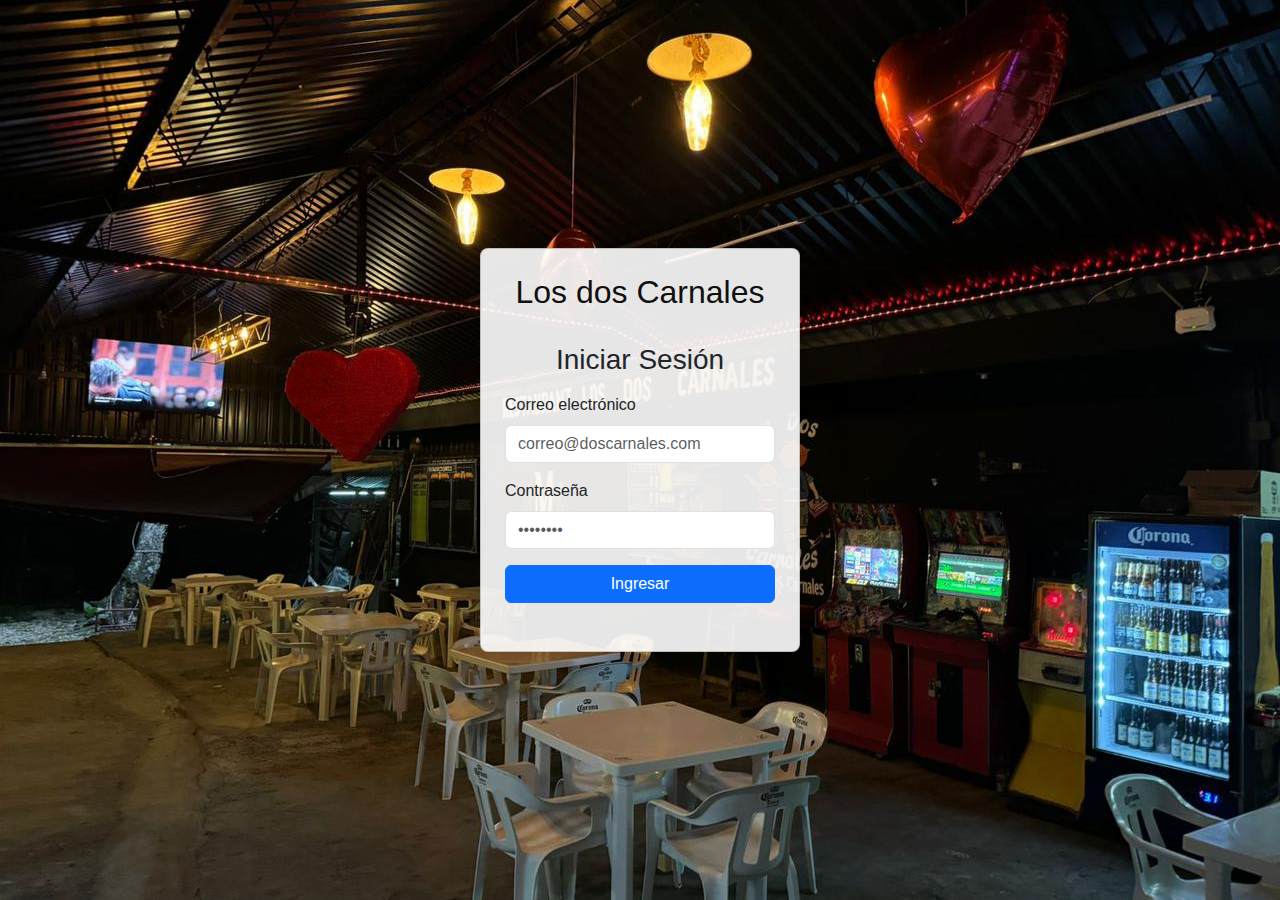
<file: index.html>
<!DOCTYPE html>
<html lang="es">
<head>
  <meta charset="UTF-8" />
  <meta name="viewport" content="width=device-width, initial-scale=1" />
  <title>Login</title>
  <!-- Bootstrap 5 CDN -->
  <link
    href="https://cdn.jsdelivr.net/npm/bootstrap@5.3.2/dist/css/bootstrap.min.css"
    rel="stylesheet"
  />
  <link href="css/styles.css" rel="stylesheet" />
</head>
<body>

  <div class="login-container">
    <div class="login-card card p-4 shadow-lg">
      <div class="text-center mb-4">
        <h2 style="color: rgb(16, 16, 16);">Los dos Carnales</h2>
      </div>
      <h3 class="text-center mb-3">Iniciar Sesión</h3>
      <form id="loginForm">
        <div class="mb-3">
          <label for="email" class="form-label">Correo electrónico</label>
          <input
            type="email"
            class="form-control"
            id="email"
            placeholder="correo@doscarnales.com"
            required
          />
        </div>
        <div class="mb-3">
          <label for="password" class="form-label">Contraseña</label>
          <input
            type="password"
            class="form-control"
            id="password"
            placeholder="••••••••"
            required
          />
        </div>
        <button type="submit" class="btn btn-primary w-100">Ingresar</button>
      </form>
      <p id="mensaje" class="text-danger text-center mt-2"></p>
    </div>
  </div>

  <!-- Bootstrap JS -->
  <script src="https://cdn.jsdelivr.net/npm/bootstrap@5.3.2/dist/js/bootstrap.bundle.min.js"></script>
  <script src="js/login.js"></script>
</body>
</html>
</file>
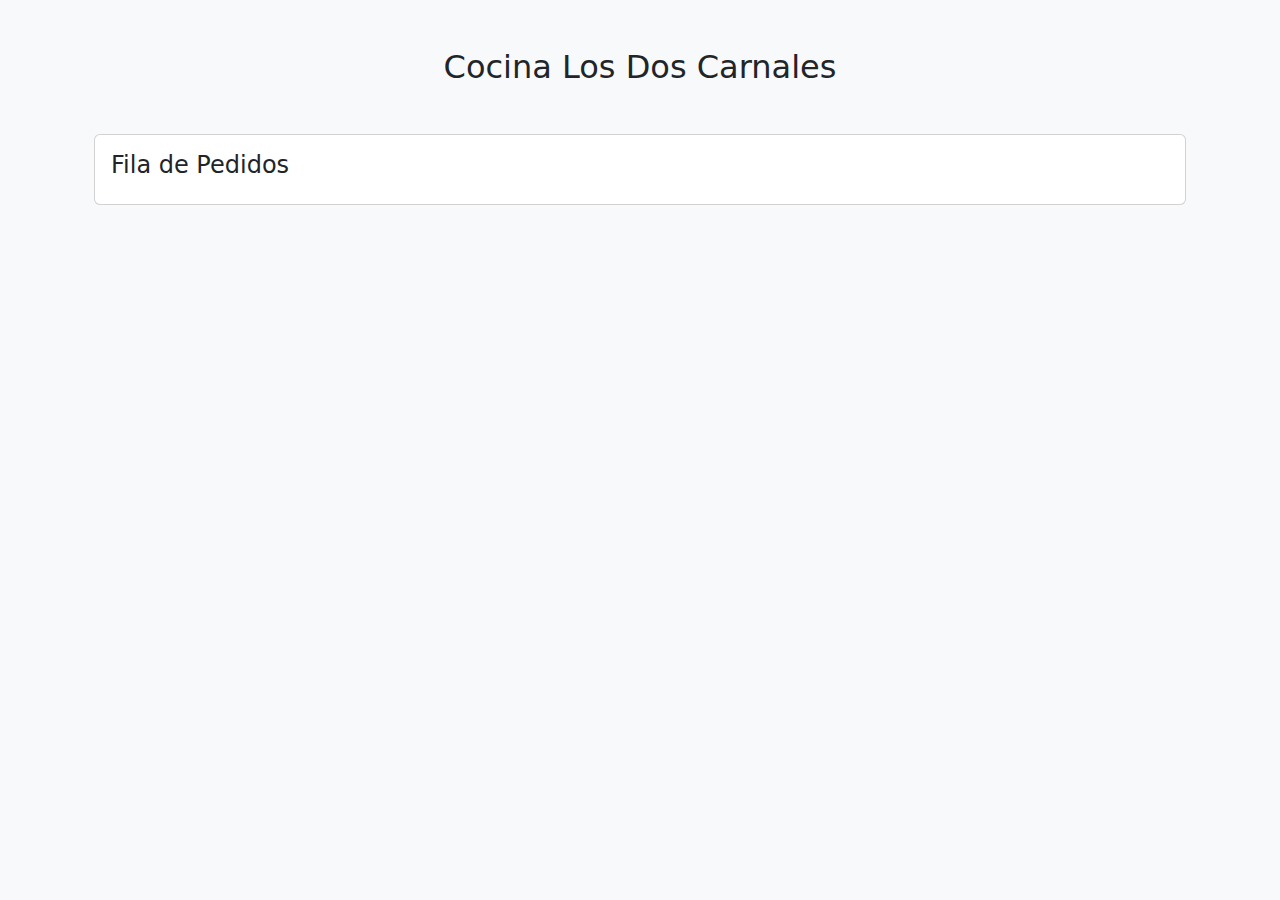
<file: cocina.html>
<!DOCTYPE html>
<html lang="en">
<head>
    <meta charset="UTF-8">
    <meta name="viewport" content="width=device-width, initial-scale=1.0">
    <title>Cocina</title>
    <link href="https://cdn.jsdelivr.net/npm/bootstrap@5.3.2/dist/css/bootstrap.min.css" rel="stylesheet">
    <link href="css/cocina.css" rel="stylesheet">
</head>
<body class="bg-light">
    <div class="container mt-5">

     <h2 class="text-center mb-4">Cocina Los Dos Carnales</h2>
    
     <div class="container mt-5">
        <div class="tab-pane fade show active" id="colaCocina">
        <div class="card p-3">
            <h4> Fila de Pedidos</h4>
            <div id="listaCocina"></div>
        </div>
     </div>

     </div>
    </div>
    
     <script src="https://cdn.jsdelivr.net/npm/bootstrap@5.3.2/dist/js/bootstrap.bundle.min.js"></script>
     <script src="js/cocina.js"></script>
</body>
</html>
</file>
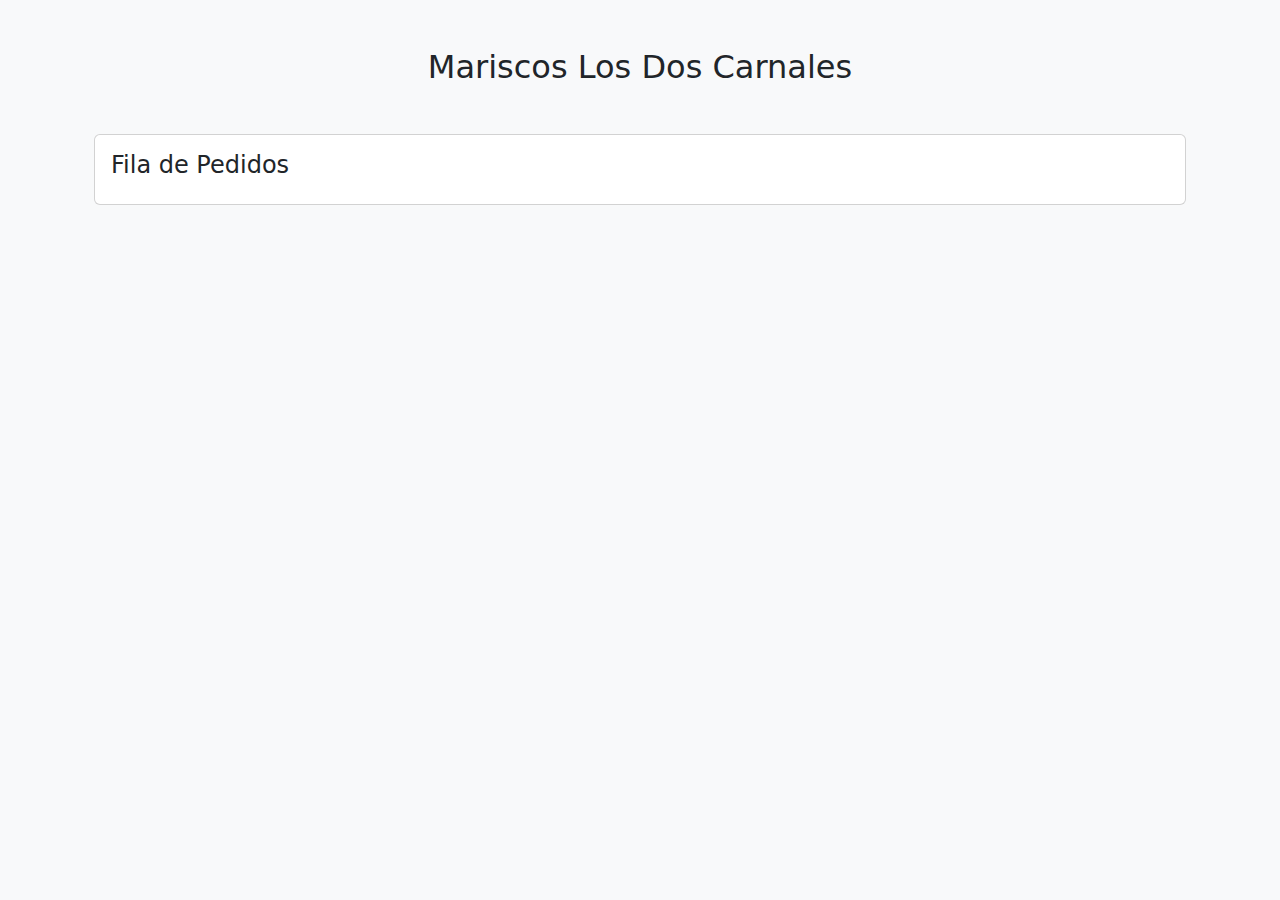
<file: mariscos.html>
<!DOCTYPE html>
<html lang="en">
<head>
    <meta charset="UTF-8">
    <meta name="viewport" content="width=device-width, initial-scale=1.0">
    <title>Mariscos LDC</title>
    <link href="https://cdn.jsdelivr.net/npm/bootstrap@5.3.2/dist/css/bootstrap.min.css" rel="stylesheet">
    <link href="css/cocina.css" rel="stylesheet">
</head>
<body class="bg-light">
    <div class="container mt-5">

     <h2 class="text-center mb-4">Mariscos Los Dos Carnales</h2>
    
     <div class="container mt-5">
        <div class="tab-pane fade show active" id="colaCocina">
        <div class="card p-3">
            <h4> Fila de Pedidos</h4>
            <div id="listaCocina"></div>
        </div>
     </div>

     </div>
    </div>
    
     <script src="https://cdn.jsdelivr.net/npm/bootstrap@5.3.2/dist/js/bootstrap.bundle.min.js"></script>
     <script src="js/cocinaMariscos.js"></script>
</body>
</html>
</file>
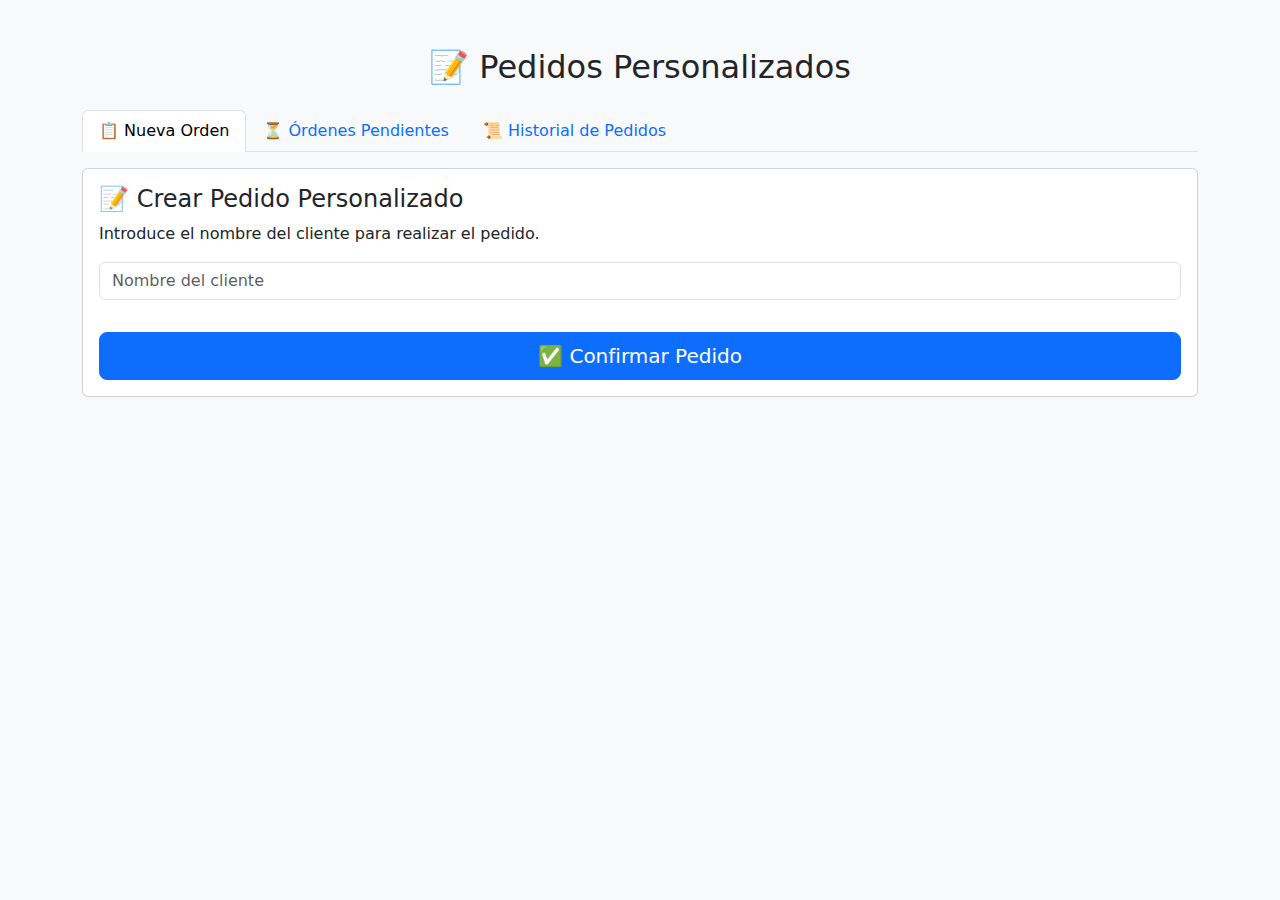
<file: pedidosOnline.html>
<!DOCTYPE html>
<html lang="es">
<head>
    <meta charset="UTF-8">
    <meta name="viewport" content="width=device-width, initial-scale=1.0">
    <title>Pedidos Personalizados</title>
    <link href="https://cdn.jsdelivr.net/npm/bootstrap@5.3.2/dist/css/bootstrap.min.css" rel="stylesheet">
    
</head>
<body class="bg-light">
    <div class="container mt-5">
        <h2 class="text-center mb-4">📝 Pedidos Personalizados</h2>

        <!-- Menú de pestañas -->
        <ul class="nav nav-tabs" id="pedidosTabs">
            <li class="nav-item">
                <button class="nav-link active" data-bs-toggle="tab" data-bs-target="#nuevaOrden">📋 Nueva Orden</button>
            </li>
            <li class="nav-item">
                <button class="nav-link" data-bs-toggle="tab" data-bs-target="#ordenesPendientes">⏳ Órdenes Pendientes</button>
            </li>
            
            <li class="nav-item">
                <button class="nav-link" data-bs-toggle="tab" data-bs-target="#historial">📜 Historial de Pedidos</button>
            </li>
        </ul>

        <div class="tab-content mt-3">
            <!-- Nueva Orden -->
            <div class="tab-pane fade show active" id="nuevaOrden">
                <div class="card p-3">
                    <h4>📝 Crear Pedido Personalizado</h4>
                    <p>Introduce el nombre del cliente para realizar el pedido.</p>
                    <input type="text" class="form-control mb-3" placeholder="Nombre del cliente" id="nombreCliente">
                    <div id="pedidoContenido" class="d-none">
                        <h5>🍽 Comidas Disponibles para <span id="clienteSeleccionado"></span></h5>
                        <ul class="list-group" id="listaComidas"></ul>
                        <h5 class="mt-3">🍹 Bebidas Disponibles</h5>
                        <ul class="list-group" id="listaBebidas"></ul>
                        <h5 class="mt-3">🍿 Snacks Disponibles</h5>
                        <ul class="list-group" id="listaSnacks"></ul>
                    </div>
                    <button class="btn btn-primary btn-lg mt-3" id="confirmarPedido">✅ Confirmar Pedido</button>
                </div>
            </div>

            <!-- Órdenes Pendientes -->
            <div class="tab-pane fade" id="ordenesPendientes">
                <div class="card p-3">
                    <h4>⏳ Órdenes Pendientes</h4>
                    <div id="listaOrdenesPendientes"></div>
                </div>
            </div>

          

            <!-- Historial de Pedidos -->
            <div class="tab-pane fade" id="historial">
                <div class="card p-3">
                    <h4>📜 Historial de Pedidos</h4>
                    <div id="listaHistorialPedidos"></div>
                </div>
            </div>
        </div>
    </div>


 
<!-- MODAL PARA EDITAR PEDIDO -->
<div class="modal fade" id="editarPedidoModal" tabindex="-1" aria-labelledby="editarPedidoLabel" aria-hidden="true">
    <div class="modal-dialog modal-dialog-centered">
        <div class="modal-content">
            <div class="modal-header">
                <h5 class="modal-title" id="editarPedidoLabel">✏️ Editar Pedido</h5>
                <button type="button" class="close" data-bs-dismiss="modal" aria-label="Close">
                    <span aria-hidden="true">&times;</span>
                </button>
            </div>
            <div class="modal-body">
                <h5>Cliente: <span id="clienteEditando"></span></h5>

                <h5>🍽 Comidas</h5>
                <ul class="list-group" id="listaEditarComidas"></ul>

                <h5 class="mt-3">🍹 Bebidas</h5>
                <ul class="list-group" id="listaEditarBebidas"></ul>

                <h5 class="mt-3">🍿 Snacks</h5>
                <ul class="list-group" id="listaEditarSnacks"></ul>
            </div>
            <div class="modal-footer">
                <button type="button" class="btn btn-danger" data-bs-dismiss="modal">Cancelar</button>
                <button type="button" class="btn btn-success" id="guardarEdicion">✅ Guardar Cambios</button>
            </div>
        </div>
    </div>
</div>




    <script src="https://cdn.jsdelivr.net/npm/bootstrap@5.3.2/dist/js/bootstrap.bundle.min.js"></script>
    <script src="js/pedidosOnline.js"></script>
</body>
</html>
</file>
<file: css/styles.css>
/* styles.css */

body, html {
  height: 100%;
  margin: 0;
  font-family: Arial, sans-serif;
}

.login-container {
  height: 100vh;
  width: 100vw;

  /* Imagen de fondo que cubre todo */
  background-image: url('../images/ldc.jpeg'); /* Cambia esta ruta */
  background-size: cover;
  background-position: center;
  background-repeat: no-repeat;

  /* Para centrar el login */
  display: flex;
  justify-content: center;
  align-items: center;
}

.login-card {
  width: 320px;
  background-color: rgba(255, 255, 255, 0.9); /* Fondo blanco semi-transparente */
  border-radius: 8px;
}
</file>
<file: css/cocina.css>
.pedido-card {
    background-color: #fefefe;
    border: 1px solid #dee2e6;
    border-radius: 10px;
    padding: 15px;
    margin-bottom: 15px;
    box-shadow: 0 2px 4px rgba(0,0,0,0.05);
}

.pedido-card h5 {
    margin-top: 0;
    color: #343a40;
}

.pedido-card ul {
    padding-left: 20px;
    margin: 10px 0;
}

.pedido-card li {
    margin-bottom: 5px;
}
</file>
